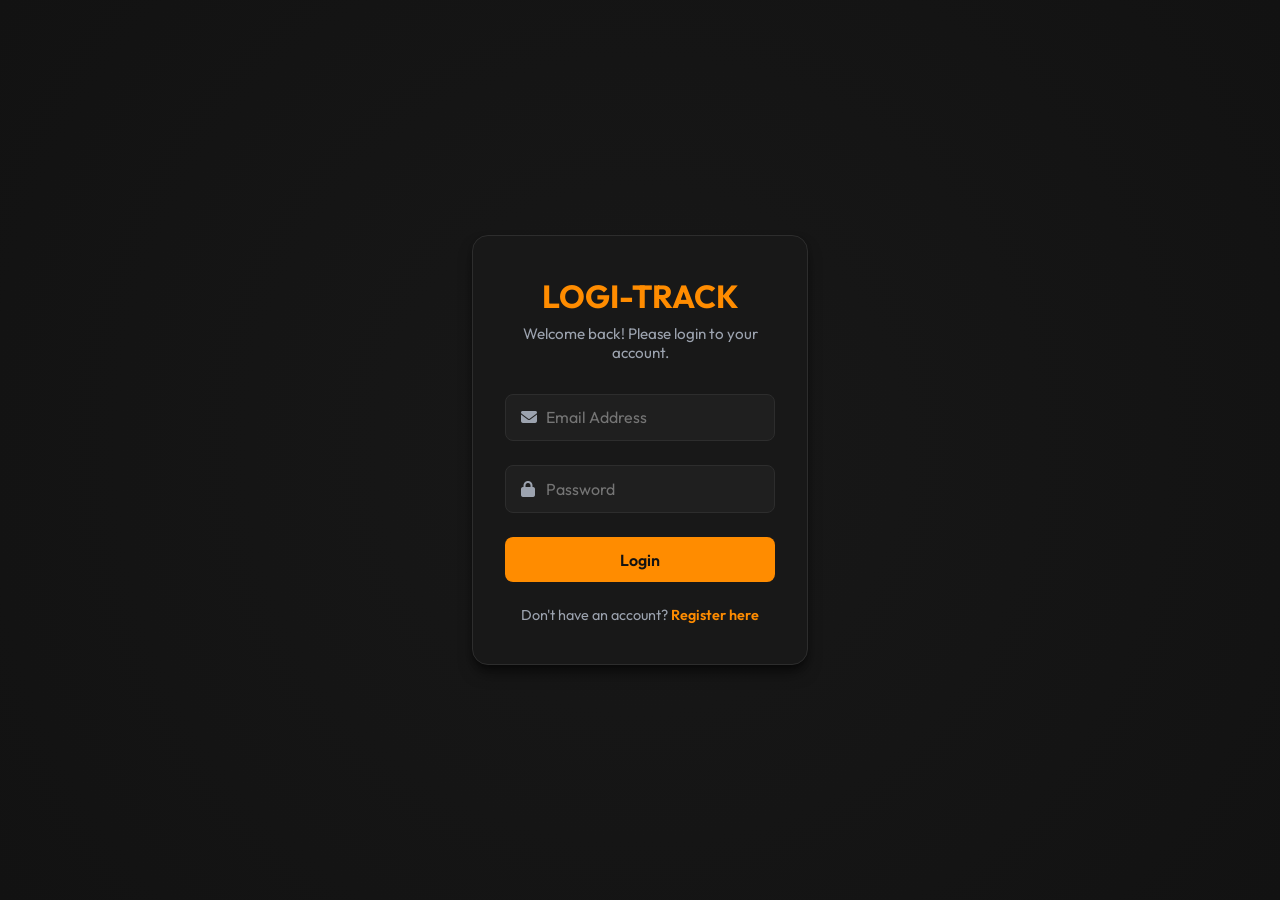
<file: frontend/index.html>
<!DOCTYPE html>
<html lang="en">
<head>
    <meta charset="UTF-8">
    <meta name="viewport" content="width=device-width, initial-scale=1.0">
    <title>LOGI-TRACK - Login & Register</title>
    <!-- Google Fonts -->
    <link href="https://fonts.googleapis.com/css2?family=Outfit:wght@300;400;500;600;700&display=swap" rel="stylesheet">
    <!-- Font Awesome -->
    <link rel="stylesheet" href="https://cdnjs.cloudflare.com/ajax/libs/font-awesome/6.4.0/css/all.min.css">
    <link rel="stylesheet" href="css/styles.css">
</head>
<body class="auth-body">
    <div class="auth-container">
        <!-- Login Form -->
        <div class="auth-box" id="login-box">
            <div class="auth-header">
                <h2>LOGI-TRACK</h2>
                <p>Welcome back! Please login to your account.</p>
            </div>
            <form id="login-form">
                <div class="input-group">
                    <i class="fa-solid fa-envelope"></i>
                    <input type="email" id="login-email" placeholder="Email Address" required>
                </div>
                <div class="input-group">
                    <i class="fa-solid fa-lock"></i>
                    <input type="password" id="login-password" placeholder="Password" required>
                </div>
                <button type="submit" class="btn-primary">Login</button>
            </form>
            <p class="auth-switch">Don't have an account? <span onclick="toggleAuth()">Register here</span></p>
        </div>

        <!-- Register Form -->
        <div class="auth-box hidden" id="register-box">
            <div class="auth-header">
                <h2>LOGI-TRACK</h2>
                <p>Register your logistics company.</p>
            </div>
            <form id="register-form">
                <div class="input-group">
                    <i class="fa-solid fa-building"></i>
                    <input type="text" id="reg-company-name" placeholder="Company Name" required>
                </div>
                <div class="input-group">
                    <i class="fa-solid fa-envelope"></i>
                    <input type="email" id="reg-email" placeholder="Email Address" required>
                </div>
                <div class="input-group">
                    <i class="fa-solid fa-phone"></i>
                    <input type="text" id="reg-phone" placeholder="Contact Number" required>
                </div>
                <div class="input-group">
                    <i class="fa-solid fa-lock"></i>
                    <input type="password" id="reg-password" placeholder="Password" required>
                </div>
                <button type="submit" class="btn-primary">Register</button>
            </form>
            <p class="auth-switch">Already have an account? <span onclick="toggleAuth()">Login here</span></p>
        </div>
    </div>

    <script src="js/api.js"></script>
    <script src="js/auth.js"></script>
</body>
</html>
</file>
<file: frontend/css/styles.css>
:root {
    --primary-color: #FF8C00; /* Orange Accent */
    --primary-hover: #e67e00;
    --bg-color: #121212; /* Matte Black */
    --card-bg: #181818; /* Charcoal Panels */
    --text-main: #f3f4f6; /* White Typography */
    --text-muted: #9ca3af; /* Light Gray */
    --border-color: #2d2d2d;
    --danger: #ef4444;
    --success: #10b981;
    --warning: #f59e0b;
    --font-family: 'Outfit', sans-serif;
    --shadow-sm: 0 1px 2px 0 rgba(0, 0, 0, 0.5);
    --shadow-md: 0 4px 6px -1px rgba(0, 0, 0, 0.4), 0 2px 4px -1px rgba(0, 0, 0, 0.3);
    --shadow-lg: 0 10px 15px -3px rgba(0, 0, 0, 0.5), 0 4px 6px -2px rgba(0, 0, 0, 0.4);
    --radius-md: 0.5rem;
    --radius-lg: 1rem;
}

* {
    margin: 0;
    padding: 0;
    box-sizing: border-box;
    font-family: var(--font-family);
}

body {
    background-color: var(--bg-color);
    color: var(--text-main);
}

/* Auth Pages */
.auth-body {
    display: flex;
    justify-content: center;
    align-items: center;
    height: 100vh;
    background: radial-gradient(circle at center, #181818 0%, #121212 100%);
}

.auth-container {
    width: 100%;
    max-width: 400px;
    padding: 2rem;
}

.auth-box {
    background: var(--card-bg);
    padding: 2.5rem 2rem;
    border-radius: var(--radius-lg);
    box-shadow: var(--shadow-lg);
    border: 1px solid var(--border-color);
    transition: all 0.3s ease;
}

.hidden {
    display: none !important;
}

.auth-header {
    text-align: center;
    margin-bottom: 2rem;
}

.auth-header h2 {
    color: var(--primary-color);
    font-size: 2rem;
    font-weight: 700;
    margin-bottom: 0.5rem;
}

.auth-header p {
    color: var(--text-muted);
    font-size: 0.95rem;
}

.input-group {
    position: relative;
    margin-bottom: 1.5rem;
}

.input-group i {
    position: absolute;
    left: 1rem;
    top: 50%;
    transform: translateY(-50%);
    color: var(--text-muted);
}

.input-group input, .input-group select {
    width: 100%;
    padding: 0.8rem 1rem 0.8rem 2.5rem;
    border: 1px solid var(--border-color);
    background-color: #1f1f1f;
    color: var(--text-main);
    border-radius: var(--radius-md);
    font-size: 1rem;
    outline: none;
    transition: border-color 0.2s ease;
}

.input-group input:focus, .input-group select:focus {
    border-color: var(--primary-color);
}

.btn-primary {
    width: 100%;
    padding: 0.8rem;
    background-color: var(--primary-color);
    color: #121212; /* Dark text on orange */
    border: none;
    border-radius: var(--radius-md);
    font-size: 1rem;
    font-weight: 600;
    cursor: pointer;
    transition: background-color 0.2s ease, transform 0.1s ease;
}

.btn-primary:hover {
    background-color: var(--primary-hover);
}

.btn-primary:active {
    transform: scale(0.98);
}

.auth-switch {
    text-align: center;
    margin-top: 1.5rem;
    font-size: 0.9rem;
    color: var(--text-muted);
}

.auth-switch span {
    color: var(--primary-color);
    cursor: pointer;
    font-weight: 600;
}

.auth-switch span:hover {
    text-decoration: underline;
}

/* Dashboard Layout */
.app-container {
    display: flex;
    height: 100vh;
    overflow: hidden;
}

.sidebar {
    width: 260px;
    background-color: var(--card-bg);
    border-right: 1px solid var(--border-color);
    display: flex;
    flex-direction: column;
}

.sidebar-header {
    padding: 1.5rem;
    border-bottom: 1px solid var(--border-color);
    text-align: center;
}

.sidebar-header h2 {
    color: var(--primary-color);
    font-size: 1.5rem;
}

.nav-links {
    list-style: none;
    padding: 1rem 0;
    flex: 1;
}

.nav-links li {
    padding: 0.5rem 1.5rem;
}

.nav-links a {
    display: flex;
    align-items: center;
    padding: 0.8rem 1rem;
    color: var(--text-muted);
    text-decoration: none;
    border-radius: var(--radius-md);
    transition: all 0.2s ease;
    font-weight: 500;
}

.nav-links a i {
    margin-right: 1rem;
    width: 20px;
    text-align: center;
}

.nav-links a:hover, .nav-links a.active {
    background-color: #2a2a2a;
    color: var(--primary-color);
}

.sidebar-footer {
    padding: 1.5rem;
    border-top: 1px solid var(--border-color);
}

.main-content {
    flex: 1;
    display: flex;
    flex-direction: column;
    overflow-y: auto;
}

.top-header {
    background-color: var(--card-bg);
    padding: 1rem 2rem;
    border-bottom: 1px solid var(--border-color);
    display: flex;
    justify-content: space-between;
    align-items: center;
}

.search-bar {
    display: flex;
    align-items: center;
    background-color: #1f1f1f;
    padding: 0.5rem 1rem;
    border-radius: var(--radius-md);
    width: 300px;
    border: 1px solid var(--border-color);
}

.search-bar input {
    border: none;
    background: transparent;
    color: var(--text-main);
    margin-left: 0.5rem;
    outline: none;
    width: 100%;
}

.user-profile {
    display: flex;
    align-items: center;
    gap: 1rem;
}

.notification-bell {
    font-size: 1.2rem;
    color: var(--text-muted);
    cursor: pointer;
    position: relative;
}

.notification-bell .badge {
    position: absolute;
    top: -5px;
    right: -5px;
    background-color: var(--danger);
    color: white;
    font-size: 0.7rem;
    padding: 2px 5px;
    border-radius: 10px;
}

.avatar {
    width: 40px;
    height: 40px;
    border-radius: 50%;
    background-color: var(--primary-color);
    color: #121212;
    display: flex;
    align-items: center;
    justify-content: center;
    font-weight: bold;
}

.page-content {
    padding: 2rem;
}

.page-title {
    margin-bottom: 2rem;
    color: var(--text-main);
}

/* Modals */
.modal-overlay {
    position: fixed;
    top: 0; left: 0; width: 100%; height: 100%;
    background: rgba(0,0,0,0.7);
    backdrop-filter: blur(5px);
    display: flex;
    justify-content: center;
    align-items: center;
    z-index: 1000;
}
.modal-content {
    background: var(--card-bg);
    border: 1px solid var(--border-color);
    border-radius: var(--radius-lg);
    padding: 2rem;
    width: 100%;
    max-width: 500px;
    max-height: 90vh;
    overflow-y: auto;
    box-shadow: var(--shadow-lg);
}
.modal-header {
    display: flex;
    justify-content: space-between;
    align-items: center;
    margin-bottom: 1.5rem;
}
.modal-close {
    background: transparent;
    border: none;
    color: var(--text-muted);
    font-size: 1.5rem;
    cursor: pointer;
}

/* Standard Forms */
.form-group {
    margin-bottom: 1.5rem;
}
.form-group label {
    display: block;
    margin-bottom: 0.5rem;
    color: var(--text-muted);
    font-size: 0.9rem;
}
.form-group input, .form-group select {
    width: 100%;
    padding: 0.8rem 1rem;
    border: 1px solid var(--border-color);
    background-color: #1f1f1f;
    color: var(--text-main);
    border-radius: var(--radius-md);
    outline: none;
}
.form-group input:focus, .form-group select:focus {
    border-color: var(--primary-color);
}

/* Dashboard Cards */
.kpi-grid {
    display: grid;
    grid-template-columns: repeat(auto-fit, minmax(240px, 1fr));
    gap: 1.5rem;
    margin-bottom: 2rem;
}

.kpi-card {
    background: var(--card-bg);
    padding: 1.5rem;
    border-radius: var(--radius-lg);
    box-shadow: var(--shadow-sm);
    border: 1px solid var(--border-color);
    display: flex;
    align-items: center;
    transition: transform 0.2s ease, box-shadow 0.2s ease;
}

.kpi-card:hover {
    transform: translateY(-3px);
    box-shadow: var(--shadow-md);
    border-color: var(--primary-color);
}

.kpi-icon {
    width: 50px;
    height: 50px;
    border-radius: var(--radius-md);
    display: flex;
    align-items: center;
    justify-content: center;
    font-size: 1.5rem;
    margin-right: 1rem;
    background: #1f1f1f; 
    color: var(--primary-color);
}

.kpi-info h3 {
    font-size: 1.8rem;
    color: var(--text-main);
    margin-bottom: 0.2rem;
}

.kpi-info p {
    color: var(--text-muted);
    font-size: 0.9rem;
}

/* Charts Area */
.charts-grid {
    display: grid;
    grid-template-columns: 2fr 1fr;
    gap: 1.5rem;
}

.chart-card {
    background: var(--card-bg);
    padding: 1.5rem;
    border-radius: var(--radius-lg);
    box-shadow: var(--shadow-sm);
    border: 1px solid var(--border-color);
}

.chart-card h3 {
    margin-bottom: 1rem;
    font-size: 1.1rem;
    color: var(--text-main);
}

/* --- ANIMATIONS & AESTHETICS --- */
.fade-in {
    animation: fadeIn 0.5s ease-in-out;
}

.slide-up {
    animation: slideUp 0.6s cubic-bezier(0.16, 1, 0.3, 1);
}

.slide-down {
    animation: slideDown 0.5s cubic-bezier(0.16, 1, 0.3, 1);
}

.hover-lift {
    transition: transform 0.3s cubic-bezier(0.16, 1, 0.3, 1), box-shadow 0.3s cubic-bezier(0.16, 1, 0.3, 1);
}

.hover-lift:hover {
    transform: translateY(-5px);
    box-shadow: var(--shadow-md);
    border-color: var(--primary-color);
}

.glass-panel {
    background: rgba(24, 24, 24, 0.85);
    backdrop-filter: blur(10px);
    -webkit-backdrop-filter: blur(10px);
    border: 1px solid rgba(255, 255, 255, 0.05);
}

@keyframes fadeIn {
    from { opacity: 0; }
    to { opacity: 1; }
}

@keyframes slideUp {
    from { opacity: 0; transform: translateY(20px); }
    to { opacity: 1; transform: translateY(0); }
}

@keyframes slideDown {
    from { opacity: 0; transform: translateY(-20px); }
    to { opacity: 1; transform: translateY(0); }
}

/* Toast Notifications */
.toast-container {
    position: fixed;
    bottom: 20px;
    right: 20px;
    z-index: 9999;
    display: flex;
    flex-direction: column;
    gap: 10px;
}

.toast {
    background: var(--card-bg);
    color: var(--text-main);
    padding: 1rem 1.5rem;
    border-radius: var(--radius-md);
    box-shadow: var(--shadow-lg);
    border: 1px solid var(--border-color);
    display: flex;
    align-items: center;
    gap: 1rem;
    animation: slideInRight 0.3s ease-out forwards;
    border-left: 4px solid var(--primary-color);
}

.toast.success { border-left-color: var(--success); }
.toast.error { border-left-color: var(--danger); }
.toast.warning { border-left-color: var(--warning); }

@keyframes slideInRight {
    from { opacity: 0; transform: translateX(100%); }
    to { opacity: 1; transform: translateX(0); }
}

.logout-btn {
    display: flex;
    align-items: center;
    padding: 0.8rem 1rem;
    color: var(--danger);
    text-decoration: none;
    border-radius: var(--radius-md);
    transition: all 0.2s ease;
    font-weight: 500;
}
.logout-btn i { margin-right: 1rem; width: 20px; text-align: center; }
.logout-btn:hover { background-color: rgba(239, 68, 68, 0.1); }

/* Custom Scrollbar */
::-webkit-scrollbar {
    width: 8px;
    height: 8px;
}
::-webkit-scrollbar-track {
    background: var(--bg-color);
}
::-webkit-scrollbar-thumb {
    background: #333;
    border-radius: 4px;
}
::-webkit-scrollbar-thumb:hover {
    background: var(--primary-color);
}
</file>
